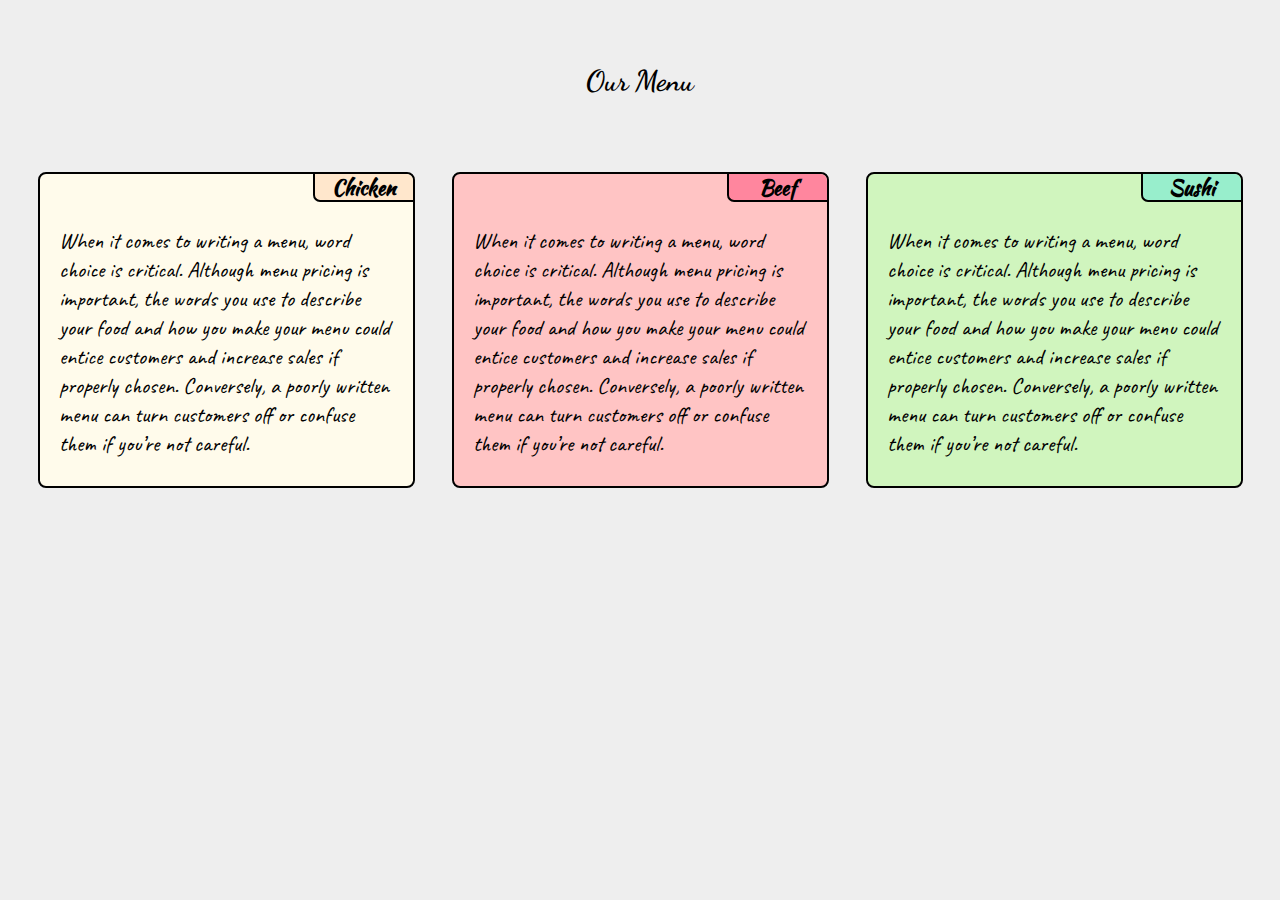
<file: module2-solution/index.html>
<!DOCTYPE html>
<html lang="en">
  <head>
    <meta charset="UTF-8" />

    <!-- Fonts -->
    <link rel="preconnect" href="https://fonts.googleapis.com">
    <link rel="preconnect" href="https://fonts.gstatic.com" crossorigin>
    <link href="https://fonts.googleapis.com/css2?family=Caveat:wght@500&family=Dancing+Script:wght@700&family=Kaushan+Script&display=swap" rel="stylesheet">

    <meta http-equiv="X-UA-Compatible" content="IE=edge" />
    <meta name="viewport" content="width=device-width, initial-scale=1.0" />
    <link rel="stylesheet" href="style.css" />
    <title>Assignment Solution for Module 2</title>
  </head>
  <body id="body">
    <header>
        <div class="menu">
            <h2>
              Our Menu
            </h2>
          </div>
    </header>
    <main class="main">

      <!-- 1st Section for chicken  -->
      <section class="items col-lg col-md col-sm" id="item1">
        <div class="title" id="title1">
          <h3>
            Chicken
          </h3>
        </div>
        <div class="item-text" id="item1">
          <p>
            When it comes to writing a menu, word choice is critical. 
            Although menu pricing is important, 
            the words you use to describe your food and 
            how you make your menu could entice customers and 
            increase sales if properly chosen. Conversely, 
            a poorly written menu can turn customers off or confuse them if you’re not careful. 
          </p>
        </div>

        <!-- 2nd Section for Beef  -->
      </section>
      <section class="items col-lg col-md col-sm" id="item2">
        <div class="title" id="title2">
          <h3>
            Beef
          </h3>
        </div>
        <div class="item-text" id="item2">
          <p>
            When it comes to writing a menu, word choice is critical. 
            Although menu pricing is important, 
            the words you use to describe your food and 
            how you make your menu could entice customers and 
            increase sales if properly chosen. Conversely, 
            a poorly written menu can turn customers off or confuse them if you’re not careful. 
          </p>
        </div>
      </section>

      <!-- 3rd Section for Sushi  -->
      <section class="items col-lg col-md col-sm" id="item3">
        <div class="title" id="title3">
            <h3>
              Sushi
            </h3>
          </div>
        </div>
        <div class="item-text" id="item3">
          <p>
            When it comes to writing a menu, word choice is critical. 
            Although menu pricing is important, 
            the words you use to describe your food and 
            how you make your menu could entice customers and 
            increase sales if properly chosen. Conversely, 
            a poorly written menu can turn customers off or confuse them if you’re not careful. 
          </p>
        </div>
      </section>
    </main>
  </body>
</html>
</file>
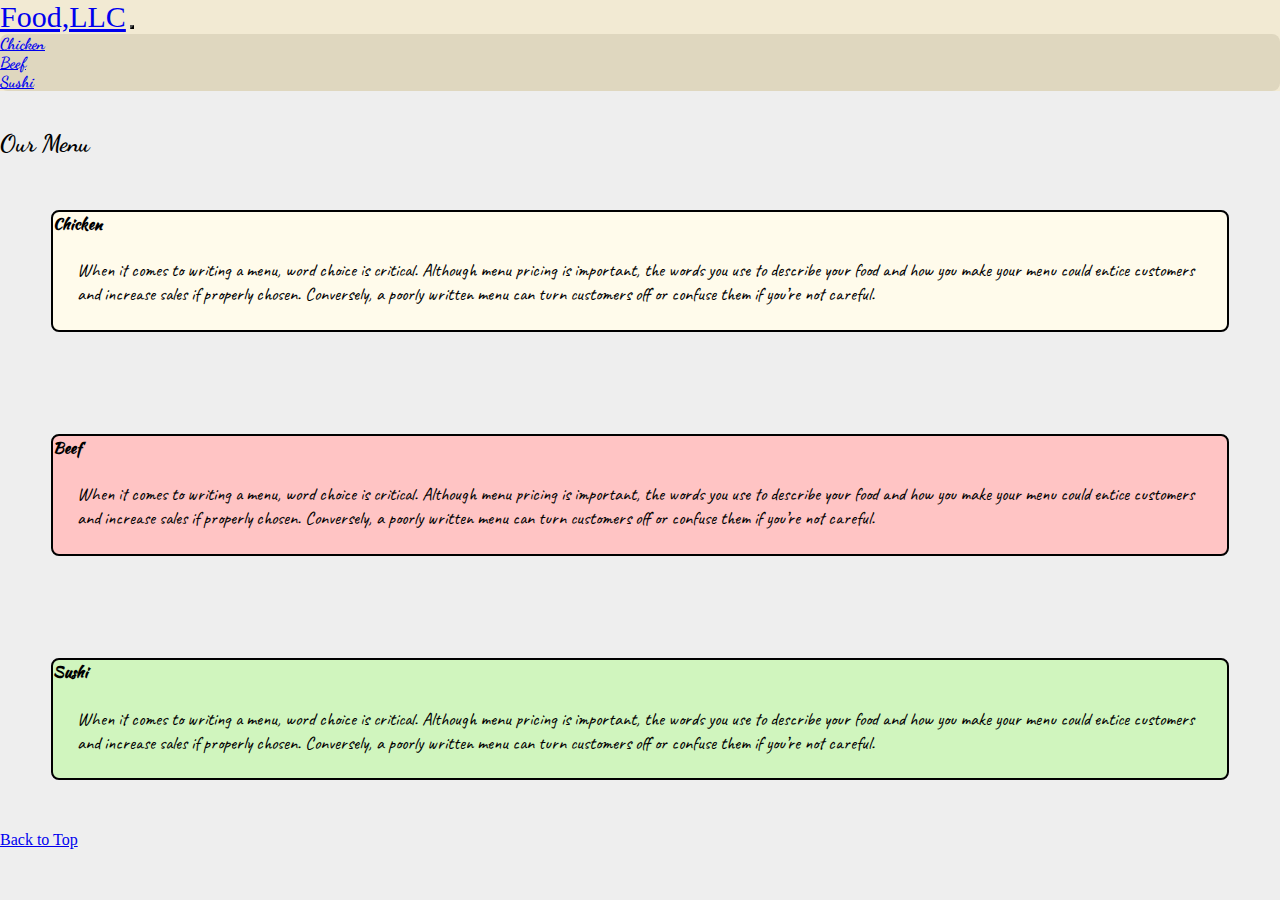
<file: module3-solution/index.html>
<!DOCTYPE html>
<html lang="en">
  <head>
    <meta charset="utf-8" />
    <meta name="viewport" content="width=device-width, initial-scale=1" />

    <!-- Fonts -->
    <link rel="preconnect" href="https://fonts.googleapis.com" />
    <link rel="preconnect" href="https://fonts.gstatic.com" crossorigin />
    <link
      href="https://fonts.googleapis.com/css2?family=Caveat:wght@500&family=Dancing+Script:wght@700&family=Kaushan+Script&display=swap"
      rel="stylesheet"
    />
    <link
      href="https://fonts.googleapis.com/css2?family=Dancing+Script:wght@700&family=Permanent+Marker&display=swap"
      rel="stylesheet"
    />

    <title>module3-solution</title>
    <link
      href="https://cdn.jsdelivr.net/npm/bootstrap@5.3.1/dist/css/bootstrap.min.css"
      rel="stylesheet"
      integrity="sha384-4bw+/aepP/YC94hEpVNVgiZdgIC5+VKNBQNGCHeKRQN+PtmoHDEXuppvnDJzQIu9"
      crossorigin="anonymous"
    />
    <link rel="stylesheet" href="css/style.css" />
  </head>
  <body id="body">
    <header>
      <nav class="navbar" id="nav">
        <div class="container-fluid">
          <a class="navbar-brand" href="index.html" id="Brand">Food,LLC</a>

          <button
            class="navbar-toggler d-block d-sm-none butt"
            type="button"
            data-bs-toggle="collapse"
            data-bs-target="#navbarSupportedContent"
            aria-controls="navbarSupportedContent"
            aria-expanded="false"
            aria-label="Toggle navigation"
          >
            <span class="navbar-toggler-icon"></span>
          </button>
          <div
            class="collapse navbar-collapse text-center butt"
            id="navbarSupportedContent"
          >
            <ul class="navbar-nav me-auto mb-2 mb-lg-0">
              <li class="nav-item">
                <a class="nav-link" href="#Chicken">Chicken</a>
              </li>
              <li class="nav-item">
                <a class="nav-link" href="#Beef">Beef</a>
              </li>
              <li class="nav-item">
                <a class="nav-link" href="#Sushi">Sushi</a>
              </li>
            </ul>
          </div>
        </div>
      </nav>
    </header>

    <main>
      <div class="container text-center MyMenu">
        <h2>Our Menu</h2>
      </div>

      <div class="container-fluid">
        <!-- 1st Section for chicken  -->
        <div class="card col-lg-4 col-md-6 col-sm-12 float-md-start cont">
          <div class="card-body items" id="item1">
            <h5 class="card-title text-center title" id="Chicken">Chicken</h5>
            <p class="card-text item-text">
              When it comes to writing a menu, word choice is critical. Although
              menu pricing is important, the words you use to describe your food
              and how you make your menu could entice customers and increase
              sales if properly chosen. Conversely, a poorly written menu can
              turn customers off or confuse them if you’re not careful.
            </p>
          </div>
        </div>

        <!-- 2nd Section for Beef  -->
        <div class="card col-lg-4 col-md-6 col-sm-12 float-md-start cont">
          <div class="card-body items" id="item2">
            <h5 class="card-title text-center title" id="Beef">Beef</h5>
            <p class="card-text item-text">
              When it comes to writing a menu, word choice is critical. Although
              menu pricing is important, the words you use to describe your food
              and how you make your menu could entice customers and increase
              sales if properly chosen. Conversely, a poorly written menu can
              turn customers off or confuse them if you’re not careful.
            </p>
          </div>
        </div>

        <!-- 3rd Section for Sushi  -->
        <div class="card col-lg-4 col-md-12 col-sm-12 float-md-start cont">
          <div class="card-body items" id="item3">
            <h5 class="card-title text-center title" id="Sushi">Sushi</h5>
            <p class="card-text item-text">
              When it comes to writing a menu, word choice is critical. Although
              menu pricing is important, the words you use to describe your food
              and how you make your menu could entice customers and increase
              sales if properly chosen. Conversely, a poorly written menu can
              turn customers off or confuse them if you’re not careful.
            </p>
          </div>
        </div>
        <a href="#Brand" class="btn d-block d-sm-none btn-sm">Back to Top</a>
      </div>
    </main>

    <script
      src="https://cdn.jsdelivr.net/npm/bootstrap@5.3.1/dist/js/bootstrap.bundle.min.js"
      integrity="sha384-HwwvtgBNo3bZJJLYd8oVXjrBZt8cqVSpeBNS5n7C8IVInixGAoxmnlMuBnhbgrkm"
      crossorigin="anonymous"
    ></script>
  </body>
</html>
</file>
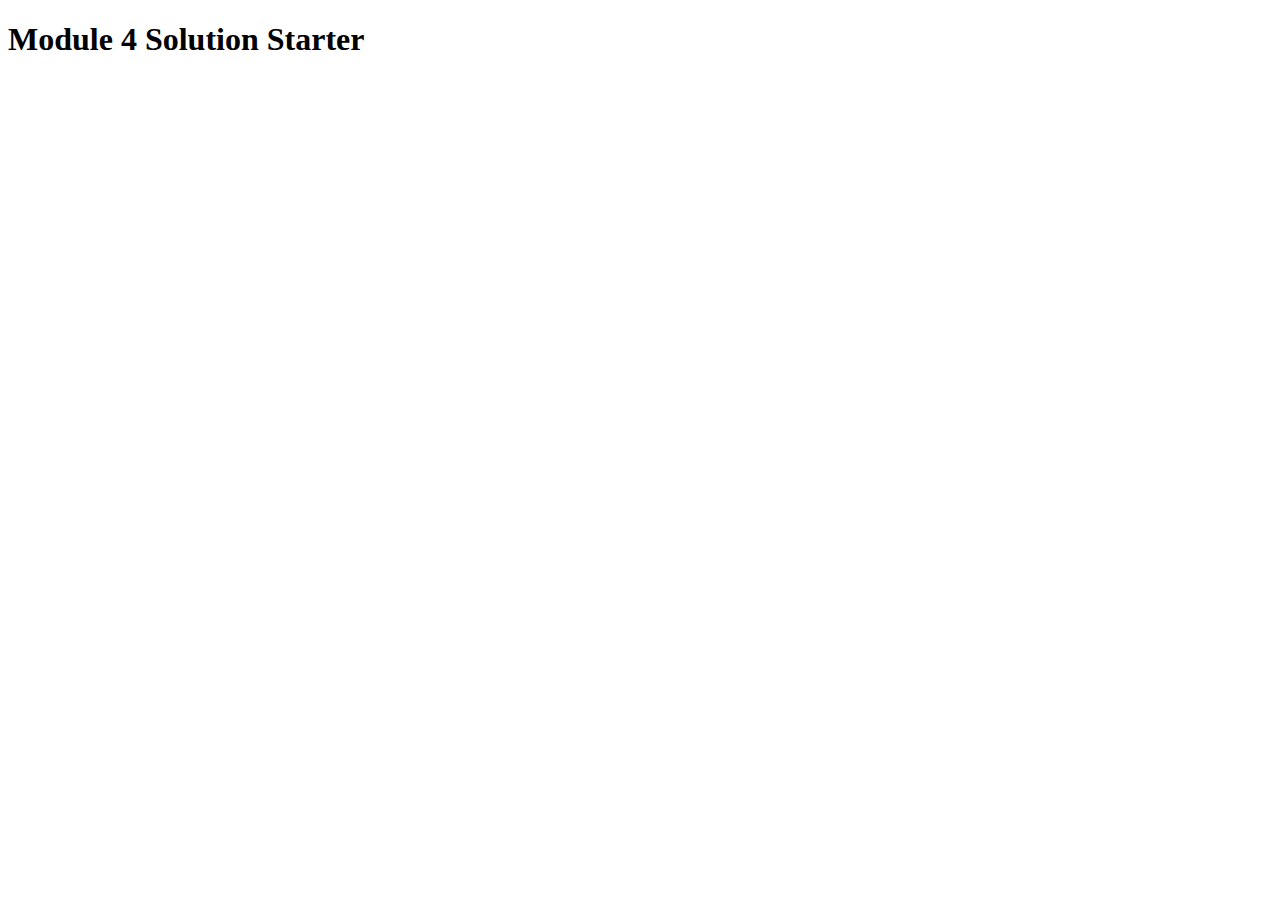
<file: module4-solution/index.html>
<!DOCTYPE html>
<html>
  <head>
    <meta charset="utf-8" />
    <title>Module 4 Solution Starter</title>
  </head>
  <body>
    <h1>Module 4 Solution Starter</h1>

    <script type="text/javascript" src="SpeakHello.js"></script>
    <script type="text/javascript" src="SpeakGoodBye.js"></script>
    <script type="text/javascript" src="script.js"></script>
  </body>
</html>
</file>
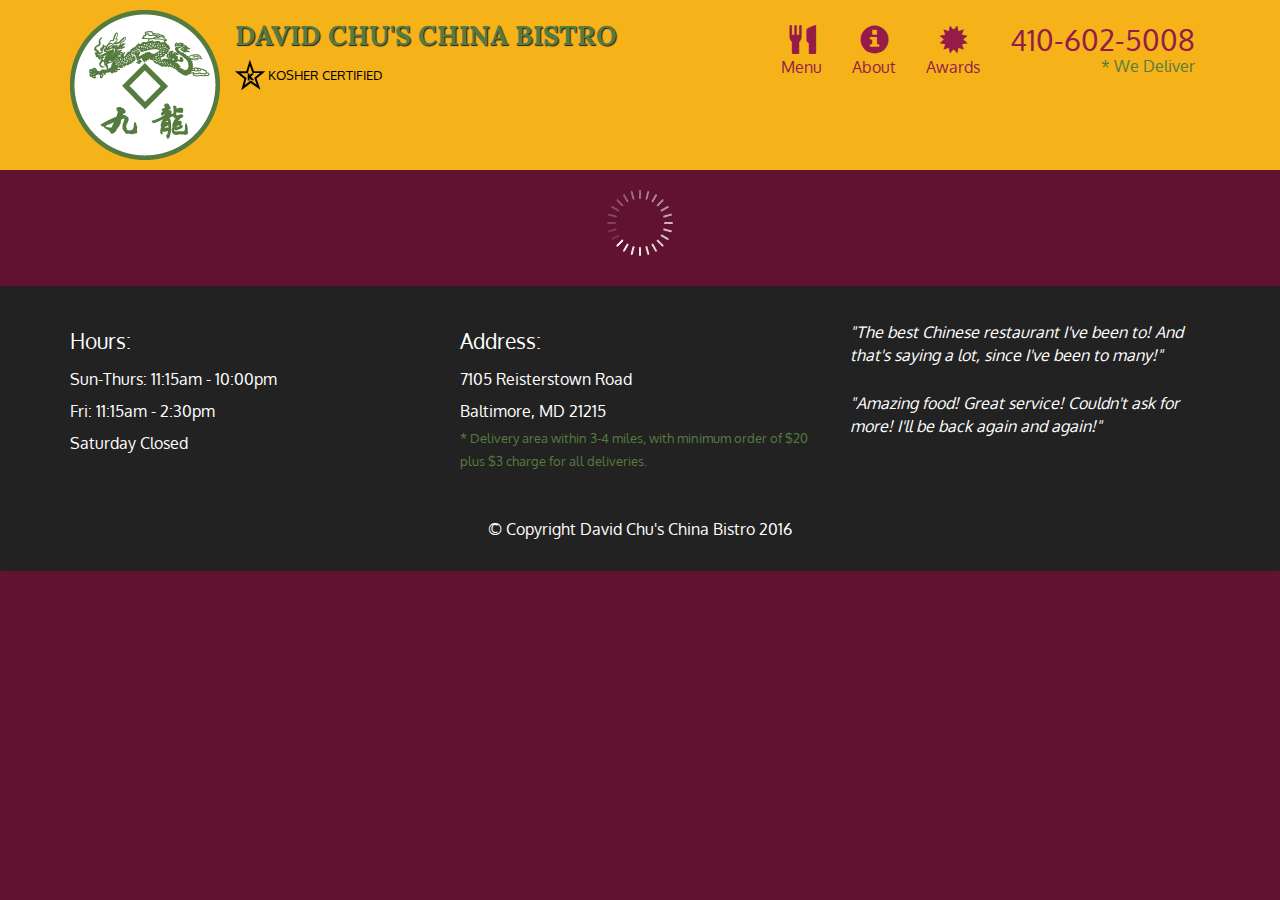
<file: module5-solution/index.html>
<!doctype html>
<html lang="en">
  <head>
    <meta charset="utf-8">
    <meta http-equiv="X-UA-Compatible" content="IE=edge">
    <meta name="viewport" content="width=device-width, initial-scale=1">
    <title>David Chu's China Bistro</title>
    <link rel="stylesheet" href="css/bootstrap.min.css">
    <link rel="stylesheet" href="css/styles.css">
    <link href='https://fonts.googleapis.com/css?family=Oxygen:400,300,700' rel='stylesheet' type='text/css'>
    <link href='https://fonts.googleapis.com/css?family=Lora' rel='stylesheet' type='text/css'>
  </head>
<body>
  <header>
    <nav id="header-nav" class="navbar navbar-default">
      <div class="container">
        <div class="navbar-header">
          <a href="index.html" class="pull-left visible-md visible-lg">
            <div id="logo-img" alt="Logo image"></div>
          </a>

          <div class="navbar-brand">
            <a href="index.html"><h1>David Chu's China Bistro</h1></a>
            <p>
              <img src="images/star-k-logo.png" alt="Kosher certification">
              <span>Kosher Certified</span>
            </p>
          </div>

          <button id="navbarToggle" type="button" class="navbar-toggle collapsed" data-toggle="collapse" data-target="#collapsable-nav" aria-expanded="false">
            <span class="sr-only">Toggle navigation</span>
            <span class="icon-bar"></span>
            <span class="icon-bar"></span>
            <span class="icon-bar"></span>
          </button>
        </div>
        
        <div id="collapsable-nav" class="collapse navbar-collapse">
           <ul id="nav-list" class="nav navbar-nav navbar-right">
            <li id="navHomeButton" class="visible-xs active">
              <a href="index.html">
                <span class="glyphicon glyphicon-home"></span> Home</a>
            </li>
            <li id="navMenuButton">
              <a href="#" onclick="$dc.loadMenuCategories();">
                <span class="glyphicon glyphicon-cutlery"></span><br class="hidden-xs"> Menu</a>
            </li>
            <li>
              <a href="#">
                <span class="glyphicon glyphicon-info-sign"></span><br class="hidden-xs"> About</a>
            </li>
            <li>
              <a href="#">
                <span class="glyphicon glyphicon-certificate"></span><br class="hidden-xs"> Awards</a>
            </li>
            <li id="phone" class="hidden-xs">
              <a href="tel:410-602-5008">
                <span>410-602-5008</span></a><div>* We Deliver</div>
            </li>
          </ul><!-- #nav-list -->
        </div><!-- .collapse .navbar-collapse -->
      </div><!-- .container -->
    </nav><!-- #header-nav -->
  </header>

  <div id="call-btn" class="visible-xs">
    <a class="btn" href="tel:410-602-5008">
    <span class="glyphicon glyphicon-earphone"></span>
    410-602-5008
    </a>
  </div>
  <div id="xs-deliver" class="text-center visible-xs">* We Deliver</div>

  <div id="main-content" class="container"></div>

  <footer class="panel-footer">
    <div class="container">
      <div class="row">
        <section id="hours" class="col-sm-4">
          <span>Hours:</span><br>
          Sun-Thurs: 11:15am - 10:00pm<br>
          Fri: 11:15am - 2:30pm<br>
          Saturday Closed
          <hr class="visible-xs">
        </section>
        <section id="address" class="col-sm-4">
          <span>Address:</span><br>
          7105 Reisterstown Road<br>
          Baltimore, MD 21215
          <p>* Delivery area within 3-4 miles, with minimum order of $20 plus $3 charge for all deliveries.</p>
          <hr class="visible-xs">
        </section>
        <section id="testimonials" class="col-sm-4">
          <p>"The best Chinese restaurant I've been to! And that's saying a lot, since I've been to many!"</p>
          <p>"Amazing food! Great service! Couldn't ask for more! I'll be back again and again!"</p>
        </section>
      </div>
      <div class="text-center">&copy; Copyright David Chu's China Bistro 2016</div>
    </div>
  </footer>

  <!-- jQuery (Bootstrap JS plugins depend on it) -->
  <script src="js/jquery-2.1.4.min.js"></script>
  <script src="js/bootstrap.min.js"></script>
  <script src="js/ajax-utils.js"></script>
  <script src="js/script.js"></script>
</body>
</html>
</file>
<file: module2-solution/style.css>
/* ********* Base styles ********* */

* {
    margin: 0px;
    margin-bottom: 5px;
    padding: 0px;
    clear: right;
    box-sizing: border-box;
    width: 100%;
}

.menu {
    padding: 5%;
    text-align: center;
    font-family: 'Dancing Script', cursive;
    font-size: larger;
}

.main {
    padding-left: 3%;
}

#body {
    background-color: #EEEEEE;
}

.items {
    border: 2px solid rgb(0, 0, 0);
    border-radius: 8px;
    background-color: rgb(151, 151, 151);
    float: left;
    font-family: 'Caveat', cursive;
    font-size: 115%;
}

.title {
    float: right;
    text-align: center;
    width: 100px;
    height: 25px;
    border-left: 2px solid rgb(0, 0, 0);
    border-bottom: 2px solid rgb(0, 0, 0);
    border-radius: 0px 7px;
    font-family: 'Kaushan Script', cursive;
    font-size: 80%;

}

#title1 {
    background-color: #FFE7CC;
}

#item1 {
    background-color: #FFFBEB;
}

#title2 {
    background-color: #FF869E;
}

#item2 {
    background-color: #FFC4C4;
}

#title3 {
    background-color: #98EECC;
}

#item3 {
    background-color: #D0F5BE;
}

.item-text {
    padding: 5%;
}


/* ********* Large devices only ********* */
@media (min-width: 992px) {
    .col-lg {
        margin-right: 3%;
        width: 30.3333%;
        font-size: 1.4em;
    }

    .title {
        height: 28px;
        font-size: 0.75em;
    }
}


/* ********* Medium devices only ********* */

@media (min-width: 768px) and (max-width: 991px) {
    .col-md {
        margin-right: 3%;
        margin-bottom: 3%;
        width: 47%;
    }

    #item3 {
        width: 97%;
    }
}


/* ********* Small devices only ********* */
@media (max-width: 767px) {
    .col-sm {
        margin-right: 3%;
        margin-bottom: 3%;
        width: 97%;
    }
}
</file>
<file: module3-solution/css/style.css>
/* ********* Base styles ********* */

* {
    margin: 0px;
    padding: 0px;
    clear: right;
    box-sizing: border-box;
}

#nav {
    background-color: #F2EAD3;
}

.butt {
    background-color: #DFD7BF;
}

#navbarSupportedContent {
    border-radius: 8px;
}

.nav-item {
    font-weight: bolder;
    font-family: 'Dancing Script', cursive;
}

.MyMenu {
    padding-top: 3%;
    font-family: 'Dancing Script', cursive;
}

#Brand {
    font-size: 30px;
    font-family: 'Permanent Marker', cursive;
}

#body {
    background-color: #EEEEEE;
}

.items {
    border: 2px solid rgb(0, 0, 0);
    border-radius: 8px;
    background-color: rgb(151, 151, 151);
    font-family: 'Caveat', cursive;
    font-size: 115%;
}

.title {
    font-family: 'Kaushan Script', cursive;
}

#item1 {
    background-color: #FFFBEB;
}

#item2 {
    background-color: #FFC4C4;
}

#item3 {
    background-color: #D0F5BE;
}

.item-text {
    padding: 2%;
}

.cont {
    padding: 4%;
    background-color: #EEEEEE;
    border: 0px;
}
</file>
<file: module5-solution/css/styles.css>
body {
  font-size: 16px;
  color: #fff;
  background-color: #61122f;
  font-family: 'Oxygen', sans-serif;
}

/** HEADER **/
#header-nav {
  background-color: #f6b319;
  border-radius: 0;
  border: 0;
}

#logo-img {
  background: url('../images/restaurant-logo_large.png') no-repeat;
  width: 150px;
  height: 150px;
  margin: 10px 15px 10px 0;
}

.navbar-brand {
  padding-top: 25px;
}
.navbar-brand h1 { /* Restaurant name */
  font-family: 'Lora', serif;
  color: #557c3e;
  font-size: 1.5em;
  text-transform: uppercase;
  font-weight: bold;
  text-shadow: 1px 1px 1px #222;
  margin-top: 0;
  margin-bottom: 0;
  line-height: .75;
}
.navbar-brand a:hover, .navbar-brand a:focus {
  text-decoration: none;
}
.navbar-brand p { /* Kosher cert */
  color: #000;
  text-transform: uppercase;
  font-size: .7em;
  margin-top: 15px;
}
.navbar-brand p span { /* Star-K */
  vertical-align: middle;
}

#nav-list {
  margin-top: 10px;
}
#nav-list a {
  color: #951C49;
  text-align: center;
}
#nav-list a:hover {
  background: #E7E7E7;
}
#nav-list a span {
  font-size: 1.8em;
}

#phone {
  margin-top: 5px;
}
#phone a { /* Phone number */
  text-align: right;
  padding-bottom: 0;
}
#phone div { /* We Deliver */
  color: #557c3e;
  text-align: right;
  padding-right: 15px;
}

.navbar-header button.navbar-toggle, .navbar-header .icon-bar {
  border: 1px solid #61122f;
}
.navbar-header button.navbar-toggle {
  clear: both;
  margin-top: -30px;
}
/* END HEADER */

/* FOOTER */
.panel-footer {
  margin-top: 30px;
  padding-top: 35px;
  padding-bottom: 30px;
  background-color: #222;
  border-top: 0;
}
.panel-footer div.row {
  margin-bottom: 35px;
}
#hours, #address {
  line-height: 2;
}
#hours > span, #address > span {
  font-size: 1.3em;
}
#address p {
  color: #557c3e;
  font-size: .8em;
  line-height: 1.8;
}
#testimonials {
  font-style: italic;
}
#testimonials p:nth-child(2) {
  margin-top: 25px;
}
/* END FOOTER */



/* HOME PAGE */
.container .jumbotron {
  box-shadow: 0 0 50px #3F0C1F;
  border: 2px solid #3F0C1F;
}

#menu-tile, #specials-tile, #map-tile {
  height: 250px;
  width: 100%;
  margin-bottom: 15px;
  position: relative;
  border: 2px solid #3F0C1F;
  overflow: hidden;
}
#menu-tile:hover, #specials-tile:hover, #map-tile:hover {
  box-shadow: 0 1px 5px 1px #cccccc;
}
#menu-tile {
  background: url('../images/menu-tile.jpg') no-repeat;
  background-position: center;
}
#specials-tile {
  background: url('../images/specials-tile.jpg') no-repeat;
  background-position: center;
}
#menu-tile span, #specials-tile span, #map-tile span {
  position: absolute;
  bottom: 0;
  right: 0;
  width: 100%;
  text-align: center;
  font-size: 1.6em;
  text-transform: uppercase;
  background-color: #000;
  color: #fff;
  opacity: .8;
}
/* END HOME PAGE */

/* MENU CATEGORIES PAGE */
.category-tile { 
  position: relative;
  border: 2px solid #3F0C1F;
  overflow: hidden;
  width: 200px;
  height: 200px;
  margin: 0 auto 15px;
}
.category-tile span {
  position: absolute;
  bottom: 0;
  right: 0;
  width: 100%;
  text-align: center;
  font-size: 1.2em;
  text-transform: uppercase;
  background-color: #000;
  color: #fff;
  opacity: .8;
}
.category-tile:hover {
  box-shadow: 0 1px 5px 1px #cccccc;
}

#menu-categories-title + div {
  margin-bottom: 50px;
}
/* END MENU CATEGORIES PAGE */

/* SINGLE CATEGORY PAGE */
.menu-item-tile {
  margin-bottom: 25px;
}
.menu-item-tile hr {
  width: 80%;
}
.menu-item-tile .menu-item-price {
  font-size: 1.1em;
  text-align: right;
  margin-top: -15px;
  margin-right: -15px;
}
.menu-item-tile .menu-item-price span {
  font-size: .6em;
}
.menu-item-photo {
  position: relative;
  border: 2px solid #3F0C1F; 
  overflow: hidden;
  padding: 0;
  margin-right: -15px;
  margin-left: auto;
  margin-bottom: 20px;
  max-width: 250px;
}
.menu-item-photo div {
  position: absolute;
  bottom: 0;
  right: 0;
  width: 80px;
  background-color: #557c3e;
  text-align: center;
}
.menu-item-description {
  padding-right: 30px;
}
h3.menu-item-title {
  margin: 0 0 10px;
}
.menu-item-details {
  font-size: .9em;
  font-style: italic;
}
/* END SINGLE CATEGORY PAGE */


/********** Large devices only **********/
@media (min-width: 1200px) {
  .container .jumbotron {
    background: url('../images/jumbotron_1200.jpg') no-repeat;
    height: 675px;
  }
}

/********** Medium devices only **********/
@media (min-width: 992px) and (max-width: 1199px) {
  /* Header */
  #logo-img {
    background: url('../images/restaurant-logo_medium.png') no-repeat;
    width: 100px;
    height: 100px;
    margin: 5px 5px 5px 0;
  }
  /* End Header */

  /* Home Page */
  .container .jumbotron {
    background: url('../images/jumbotron_992.jpg') no-repeat;
    height: 558px;
  }
  /* End Home Page */
}

/********** Small devices only **********/
@media (min-width: 768px) and (max-width: 991px) {
  /* Home Page */
  .container .jumbotron {
    background: url('../images/jumbotron_768.jpg') no-repeat;
    height: 432px;
  }
  /* End Home Page */
}

/********** Extra small devices only **********/
@media (max-width: 767px) {
  /* Header */
  .navbar-brand {
    padding-top: 10px;
    height: 80px;
  }
  .navbar-brand h1 { /* Restaurant name */
    padding-top: 10px;
    font-size: 5vw; /* 1vw = 1% of viewport width */
  }
  .navbar-brand p { /* Kosher cert */
    font-size: .6em;
    margin-top: 12px;
  }
  .navbar-brand p img { /* Star-K */
    height: 20px;
  }

  #collapsable-nav a { /* Collapsed nav menu text */
    font-size: 1.2em;
  }
  #collapsable-nav a span { /* Collapsed nav menu glyph */
    font-size: 1em;
    margin-right: 5px;
  }

  #call-btn > a {
    font-size: 1.5em;
    display: block;
    margin: 0 20px;
    padding: 10px;
    border: 2px solid #fff;
    background-color: #f6b319;
    color: #951c49;
  }
  #xs-deliver {
    margin-top: 5px;
    font-size: .7em;
    letter-spacing: .1em;
    text-transform: uppercase;
  }
  /* End Header */

  /* Footer */
  .panel-footer section {
    margin-bottom: 30px;
    text-align: center;
  }
  .panel-footer section:nth-child(3) {
    margin-bottom: 0; /* margin already exists on the whole row */
  }
  .panel-footer section hr {
    width: 50%;
  }
  /* End Footer */

  /* Home Page */
  .container .jumbotron {
    margin-top: 30px;
    padding: 0;
  }
  #menu-tile, #specials-tile {
    width: 360px;
    margin: 0 auto 15px;
  }

  .menu-item-photo {
    margin-right: auto;
  }
  .menu-item-tile .menu-item-price {
    text-align: center;
  }
  .menu-item-description {
    text-align: center;;
  }
}


/********** Super extra small devices Only :-) (e.g., iPhone 4) **********/
@media (max-width: 479px) {
  /* Header */
  .navbar-brand h1 { /* Restaurant name */
    padding-top: 5px;
    font-size: 6vw;
  }
  /* End Header */
  
  /* Home page */
  #menu-tile, #specials-tile {
    width: 280px;
    margin: 0 auto 15px;
  }

  .col-xxs-12 {
    position: relative;
    min-height: 1px;
    padding-right: 15px;
    padding-left: 15px;
    float: left;
    width: 100%;
  }
}
</file>
